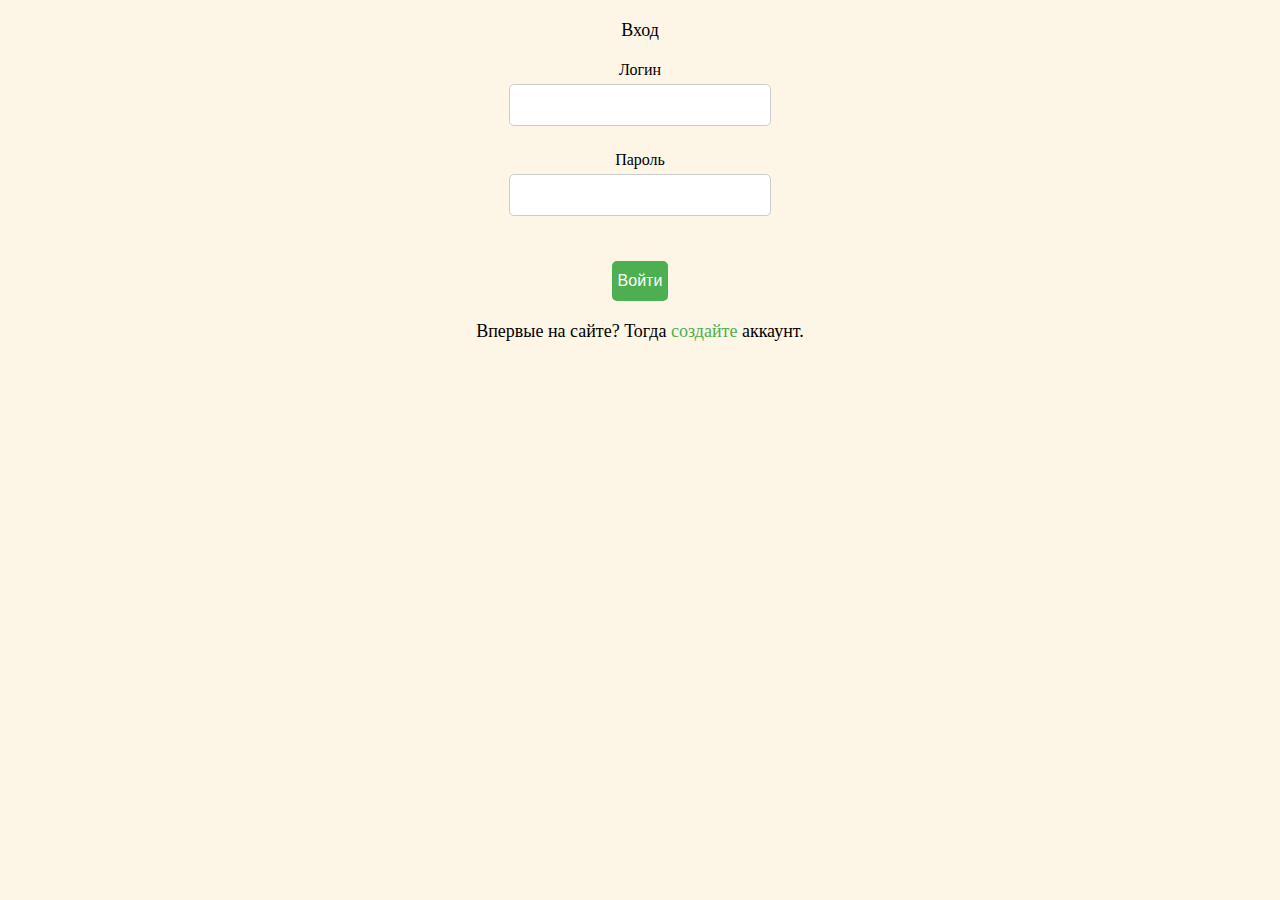
<file: Laba2/frontend/authorization/index.html>
<!DOCTYPE html>
<!--Крутяков Даниил 22ВП2-->
<html>
    <head>
        <title>Вход</title>
        <meta charset="UTF-8">
        <link rel="stylesheet" type="text/css" href="css/style.css">
        <meta name="viewport" content="width=device-width, initial-scale=1.0">
    </head>
    <body>
        <div class="text">Вход</div>
        <form action="../../backend/authorization.php" name="auth">
            <div class="element-wrapper">
                <div class="caption">Логин</div>
                <input type="text" name="login">
                <div class="error" id="login-error"></div>
            </div>
            <div class="element-wrapper">
                <div class="caption">Пароль</div>
                <input type="password" name="password">
                <div class="error" id="password-error"></div>
            </div>
            <div class="btn-wrapper">
                <button type="submit">Войти</button>
            </div>
        </form>
        <div class="text">
            Впервые на сайте? Тогда <a href="../registration/registration.html">создайте</a> аккаунт.
        </div>
        <script src="../jQuery.js"></script>
        <script src="js/javascript.js"></script>
    </body>
</html>
</file>
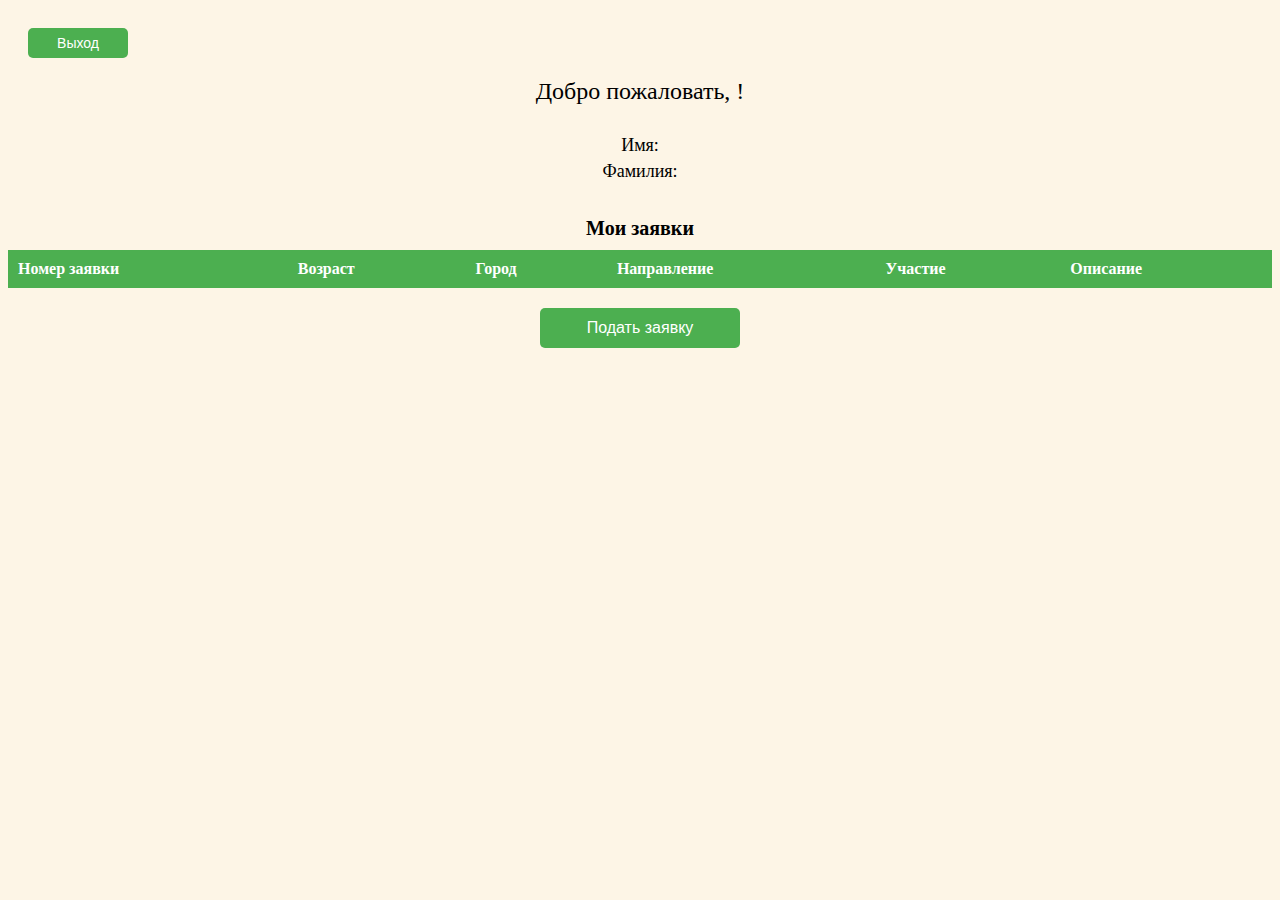
<file: Laba2/frontend/account/account.html>
<!DOCTYPE html>
<!-- Крутяков Даниил 22ВП2 -->
<html>
    <head>
        <title>Личный кабинет</title>
        <meta charset="UTF-8">
        <link rel="stylesheet" type="text/css" href="css/style.css">
        <meta name="viewport" content="width=device-width, initial-scale=1.0">
    </head>
    <body>
        <button id="logout-btn">Выход</button>
        <div class="welcome-text">Добро пожаловать, <span id="login"></span>!</div>
        <div class="account-details">
            <div class="caption">Имя:</div>
            <div id="firstname"></div>
            <div class="caption">Фамилия:</div>
            <div id="lastname"></div>
        </div>
        <div class="table-wrapper">
            <table id="applications-table">
                <caption>Мои заявки</caption>
                <thead>
                    <tr>
                        <th>Номер заявки</th>
                        <th>Возраст</th>
                        <th>Город</th>
                        <th>Направление</th>
                        <th>Участие</th>
                        <th>Описание</th>
                    </tr>
                </thead>
                <tbody>

                </tbody>
            </table>
        </div>
        <div class="button-wrapper">
            <button id="apply-btn">Подать заявку</button>
        </div>
        <script src="../jQuery.js"></script>
        <script src="js/javascript.js"></script>
    </body>
</html>
</file>
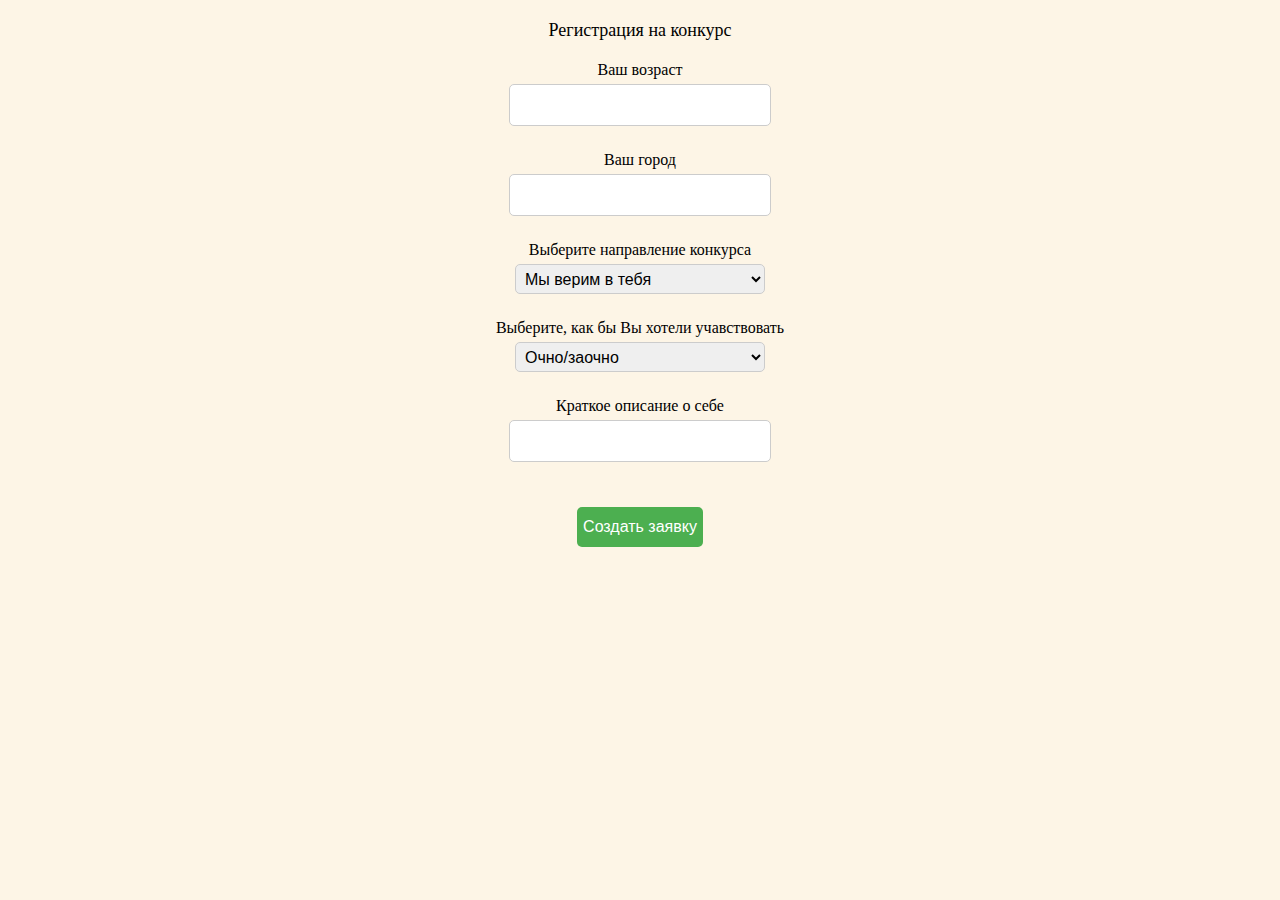
<file: Laba2/frontend/application/application.html>
<!DOCTYPE html>
<!-- Крутяков Даниил 22ВП2 -->
<html>
    <head>
        <title>Заявка</title>
        <meta charset="UTF-8">
        <link rel="stylesheet" type="text/css" href="css/style.css">
        <meta name="viewport" content="width=device-width, initial-scale=1.0">
    </head>
    <body>
        <div class="text">Регистрация на конкурс</div>
        <form action="../../backend/application.php" name="application">
            <div class="element-wrapper">
                <div class="caption">Ваш возраст</div>
                <input type="text" name="age">
                <div class="error" id="ageError"></div>
            </div>
            <div class="element-wrapper">
                <div class="caption">Ваш город</div>
                <input type="text" name="city">
                <div class="error" id="cityError"></div>
            </div>
            <div class="element-wrapper">
                <div class="caption">Выберите направление конкурса</div>
                <select name="variant">
                    <option value="" hidden>Мы верим в тебя</option>
                    <option value="Учебная деятельность">Учебная деятельность</option>
                    <option value="Научная деятельность">Научная деятельность</option>
                </select>
                <div class="error" id="variantError"></div>
            </div>
            <div class="element-wrapper">
                <div class="caption">Выберите, как бы Вы хотели учавствовать</div>
                <select name="study">
                    <option value="" hidden>Очно/заочно</option>
                    <option value="Очное">Очное</option>
                    <option value="Заочное">Заочное</option>
                    <option value="Очно-заочное">Очно-заочное</option>
                </select>
                <div class="error" id="studyError"></div>
            </div>
            <div class="element-wrapper">
                <div class="caption">Краткое описание о себе</div>
                <input type="text" name="me">
                <div class="error" id="meError"></div>
            </div>
            <div class="btn-wrapper">
                <button type="submit">Создать заявку</button>
            </div>
            <div id="error-message" class="error-message"></div>
        </form>
        <script src="../jQuery.js"></script>
        <script src="js/javascript.js"></script>
    </body>
</html>
</file>
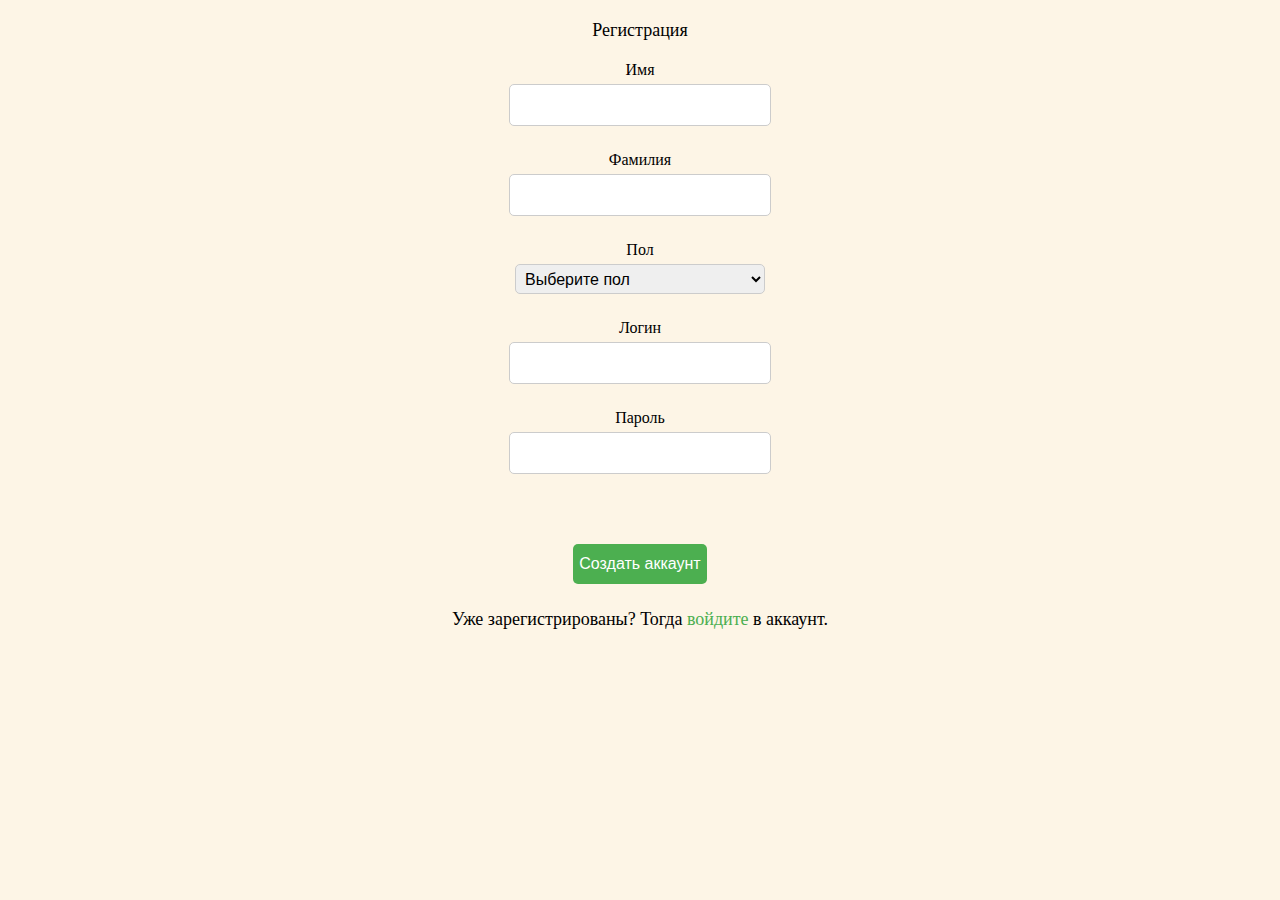
<file: Laba2/frontend/registration/registration.html>
<!DOCTYPE html>
<!--Крутяков Даниил 22ВП2-->
<html>
    <head>
        <title>Регистрация</title>
        <meta charset="UTF-8">
        <link rel="stylesheet" type="text/css" href="css/style.css">
        <meta name="viewport" content="width=device-width, initial-scale=1.0">
    </head>
    <body>
        <div class="text">Регистрация</div>
        <form action="../../backend/registration.php" name="reg">
            <div class="element-wrapper">
                <div class="caption">Имя</div>
                <input type="text" name="name">
                <div class="error" id="nameError"></div>
            </div>
            <div class="element-wrapper">
                <div class="caption">Фамилия</div>
                <input type="text" name="surname">
                <div class="error" id="surnameError"></div>
            </div>
            <div class="element-wrapper">
                <div class="caption">Пол</div>
                <select name="sex">
                    <option value="ns" selected hidden>Выберите пол</option>
                    <option value="Мужской">Мужской</option>
                    <option value="Женский">Женский</option>
                </select>
                <div class="error" id="sexError"></div>
            </div>
            <div class="element-wrapper">
                <div class="caption">Логин</div>
                <input type="text" name="login">
                <div class="error" id="loginError"></div>
            </div>
            <div class="element-wrapper">
                <div class="caption">Пароль</div>
                <input type="password" name="password">
                <div class="error" id="passwordError"></div>
                <div class="toggle-visibility"></div>
            </div>
            <div class="btn-wrapper">
                <button type="submit">Создать аккаунт</button>
            </div>
            <div class="success-message"></div>
        </form>
        <div class="text">
            Уже зарегистрированы? Тогда <a href="../authorization/index.html">войдите</a> в аккаунт.
        </div>
        <script src="../jQuery.js"></script>
        <script src="js/javascript.js"></script>
    </body>
</html>
</file>
<file: Laba2/frontend/authorization/css/style.css>
body {
    background-color: #FDF5E6;
}

form {
    display: flex;
    flex-direction: column;
    align-items: center;
    margin-top: 20px;
}

.element-wrapper {
    display: flex;
    flex-direction: column;
    align-items: center;
    margin-bottom: 20px;
}

.caption {
    margin-bottom: 5px;
}

input[type="text"], input[type="password"] {
    width: 250px;
    height: 30px;
    border-radius: 5px;
    border: 1px solid #ccc;
    padding: 5px;
    font-size: 16px;
}

button[type="submit"] {
    width: 100%;
    max-width: 250px;
    height: 40px;
    border: none;
    border-radius: 5px;
    background-color: #4CAF50;
    color: #fff;
    font-size: 16px;
    cursor: pointer;
    transition: all 0.3s ease;
}

button[type="submit"]:hover {
    background-color: #3e8e41;
}

.text {
    text-align: center;
    margin-top: 20px;
    font-size: 18px;
}

a {
    color: #4CAF50;
    text-decoration: none;
}

a:hover {
    text-decoration: underline;
}

.btn-wrapper {
    display: flex;
    justify-content: center;
    margin-top: 20px;
}

.error {
  color: red;
  font-size: 12px;
  margin-top: 5px;
}
</file>
<file: Laba2/frontend/account/css/style.css>
body {
  background-color: #FDF5E6;
}

.welcome-text {
  text-align: center;
  font-size: 24px;
  margin-top: 20px;
}

.account-details {
  margin-top: 30px;
  display: flex;
  flex-direction: column;
  align-items: center;
}

.caption {
  margin-bottom: 5px;
  font-size: 18px;
}

.table-wrapper {
  margin-top: 30px;
}

#applications-table {
  width: 100%;
  border-collapse: collapse;
}

#applications-table caption {
  font-size: 20px;
  font-weight: bold;
  margin-bottom: 10px;
}

#applications-table th {
  padding: 10px;
  background-color: #4CAF50;
  color: #fff;
  text-align: left;
}

#applications-table td {
  padding: 10px;
  border-bottom: 1px solid #ccc;
}

.button-wrapper {
  display: flex;
  justify-content: center;
  margin-top: 20px;
}

#apply-btn {
  width: 200px;
  height: 40px;
  border: none;
  border-radius: 5px;
  background-color: #4CAF50;
  color: #fff;
  font-size: 16px;
  cursor: pointer;
  transition: all 0.3s ease;
}

#apply-btn:hover {
  background-color: #3e8e41;
}

.error {
  color: red;
  font-size: 12px;
  margin-top: 5px;
}

#logout-btn {
  width: 100px;
  height: 30px;
  border: none;
  border-radius: 5px;
  background-color: #4CAF50;
  color: #fff;
  font-size: 14px;
  cursor: pointer;
  transition: all 0.3s ease;
  margin-top: 20px;
  margin-left: 20px;
}

#logout-btn:hover {
  background-color: #3e8e41;
}
</file>
<file: Laba2/frontend/application/css/style.css>
body {
  background-color: #FDF5E6;
}

form {
  display: flex;
  flex-direction: column;
  align-items: center;
  margin-top: 20px;
}

.element-wrapper {
  display: flex;
  flex-direction: column;
  align-items: center;
  margin-bottom: 20px;
}

.caption {
  margin-bottom: 5px;
}

input[type="text"], select {
  width: 250px;
  height: 30px;
  border-radius: 5px;
  border: 1px solid #ccc;
  padding: 5px;
  font-size: 16px;
}

button[type="submit"] {
  width: 100%;
  max-width: 250px;
  height: 40px;
  border: none;
  border-radius: 5px;
  background-color: #4CAF50;
  color: #fff;
  font-size: 16px;
  cursor: pointer;
  transition: all 0.3s ease;
}

button[type="submit"]:hover {
  background-color: #3e8e41;
}

.text {
  text-align: center;
  margin-top: 20px;
  font-size: 18px;
}

.btn-wrapper {
  display: flex;
  justify-content: center;
  margin-top: 20px;
}

.error {
  color: red;
  font-size: 12px;
  margin-top: 5px;
}

.error-message {
  color: red;
  margin-top: 10px;
}

.application-number {
  text-align: center;
  margin-top: 20px;
  font-size: 18px;
}
</file>
<file: Laba2/frontend/registration/css/style.css>
body {
    background-color: #FDF5E6;
}

form {
    display: flex;
    flex-direction: column;
    align-items: center;
    margin-top: 20px;
}

.element-wrapper {
    display: flex;
    flex-direction: column;
    align-items: center;
    margin-bottom: 20px;
}

.caption {
    margin-bottom: 5px;
}

input[type="text"], input[type="password"], select {
    width: 250px;
    height: 30px;
    border-radius: 5px;
    border: 1px solid #ccc;
    padding: 5px;
    font-size: 16px;
}

button[type="submit"] {
    width: 100%;
    max-width: 250px;
    height: 40px;
    border: none;
    border-radius: 5px;
    background-color: #4CAF50;
    color: #fff;
    font-size: 16px;
    cursor: pointer;
    transition: all 0.3s ease;
}

button[type="submit"]:hover {
    background-color: #3e8e41;
}

.text {
    text-align: center;
    margin-top: 20px;
    font-size: 18px;
}

a {
    color: #4CAF50;
    text-decoration: none;
}

a:hover {
    text-decoration: underline;
}

.btn-wrapper {
    display: flex;
    justify-content: center;
    margin-top: 20px;
}

.toggle-visibility {
    position: relative;
    top: -35px;
    left: 220px;
    cursor: pointer;
    width: 25px;
    height: 25px;
    background-repeat: no-repeat;
    background-position: center;
}

.error {
    color: red;
    font-size: 12px;
    margin-top: 5px;
}

.success-message {
    color: green;
    font-size: 20px;
    margin-top: 5px;
}
</file>
